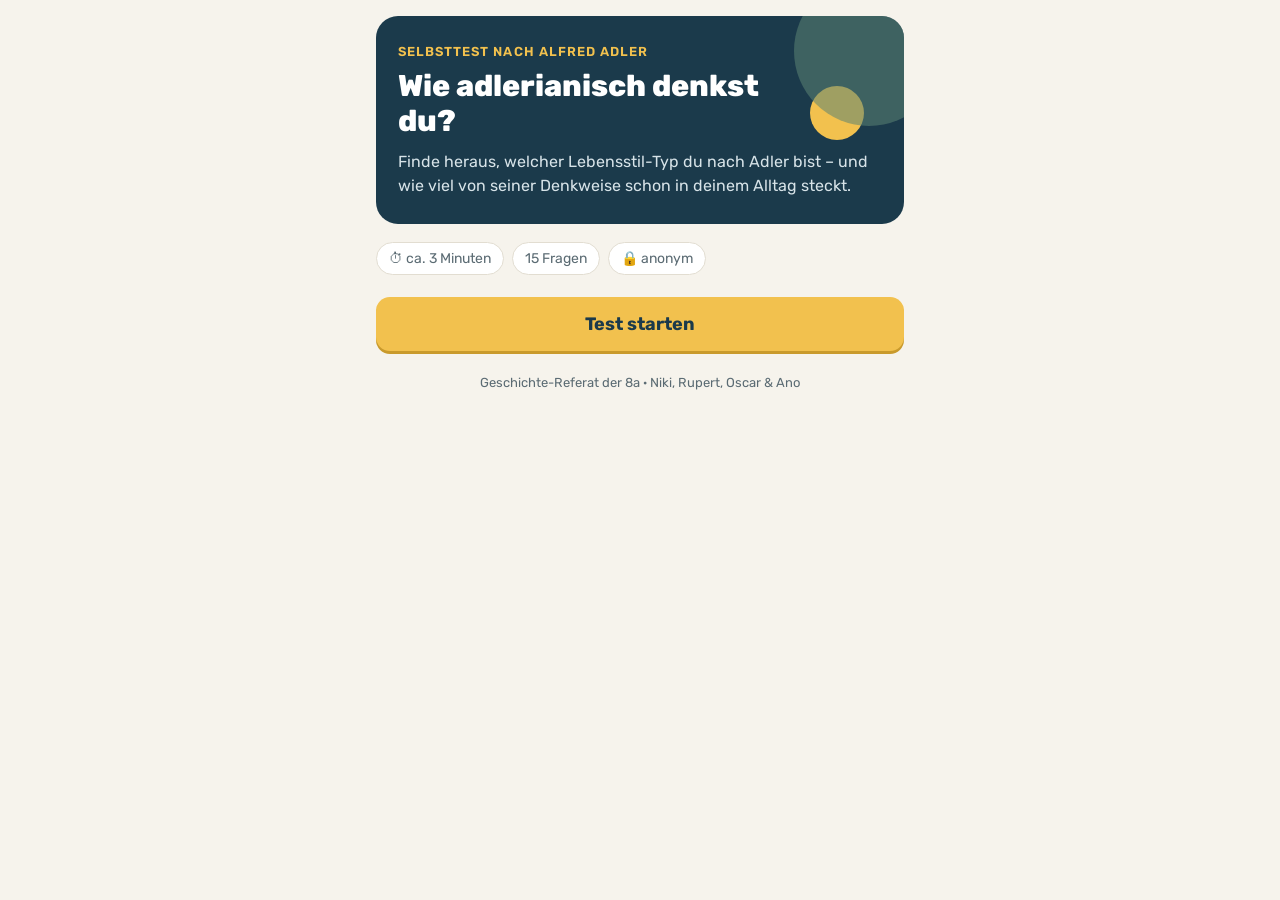
<file: index.html>
<!doctype html>
<html lang="de">
<head>
<meta charset="utf-8">
<meta name="viewport" content="width=device-width, initial-scale=1, viewport-fit=cover">
<meta name="theme-color" content="#1B3A4B">
<title>Wie adlerianisch denkst du?</title>
<meta name="description" content="Selbsttest nach Alfred Adler – Geschichte-Referat der 8a">
<link rel="preconnect" href="https://fonts.googleapis.com">
<link rel="preconnect" href="https://fonts.gstatic.com" crossorigin>
<link href="https://fonts.googleapis.com/css2?family=Rubik:ital,wght@0,400;0,600;0,700;0,800;1,400&display=swap" rel="stylesheet">
<link rel="stylesheet" href="style.css">
</head>
<body>
<main class="wrap" id="app"></main>

<script src="config.js"></script>
<script src="data.js"></script>
<script>
(function () {
  const D = window.ADLER;
  const app = document.getElementById("app");

  // ---- Ablauf ----
  const steps = [];
  steps.push({ kind: "start" });
  steps.push({ kind: "intro", part: "A" });
  D.partA.forEach(q => steps.push({ kind: "likert", q }));
  steps.push({ kind: "birth" });
  steps.push({ kind: "intro", part: "B" });
  D.partB.forEach(q => steps.push({ kind: "choice", q }));
  steps.push({ kind: "result" });
  const questionSteps = steps.filter(s => s.kind === "likert" || s.kind === "birth" || s.kind === "choice");
  const total = questionSteps.length;

  let state;
  function reset() {
    state = { i: 0, a: {}, b: {}, birth: null, order: {}, submitted: false };
    // Antworten in Teil B bei jedem Durchgang neu mischen
    D.partB.forEach(q => { state.order[q.id] = shuffle(q.options.map((_, k) => k)); });
  }
  function shuffle(arr) {
    for (let k = arr.length - 1; k > 0; k--) { const j = Math.floor(Math.random() * (k + 1)); [arr[k], arr[j]] = [arr[j], arr[k]]; }
    return arr;
  }
  const esc = s => String(s).replace(/[&<>"]/g, c => ({ "&": "&amp;", "<": "&lt;", ">": "&gt;", '"': "&quot;" }[c]));

  function go(delta) { state.i = Math.max(0, Math.min(steps.length - 1, state.i + delta)); render(); window.scrollTo(0, 0); }

  function topBar(step) {
    const n = questionSteps.indexOf(step) + 1;
    const done = n > 0 ? n - 1 : (step.part === "B" ? D.partA.length + 1 : 0);
    return `<div class="top">
      <button class="back" id="back" aria-label="Zurück">‹</button>
      <div class="bar"><i style="width:${Math.round(done / total * 100)}%"></i></div>
      <div class="count">${n > 0 ? n + "/" + total : ""}</div>
    </div>`;
  }

  function render() {
    const s = steps[state.i];
    let html = "";
    if (s.kind === "start") {
      html = `<section class="fade">
        <div class="hero">
          <div class="eyebrow">Selbsttest nach Alfred Adler</div>
          <h1>Wie adlerianisch denkst du?</h1>
          <p>Finde heraus, welcher Lebensstil-Typ du nach Adler bist – und wie viel von seiner Denkweise schon in deinem Alltag steckt.</p>
        </div>
        <div class="facts">
          <span class="fact">⏱ ca. 3 Minuten</span>
          <span class="fact">15 Fragen</span>
          <span class="fact">🔒 anonym</span>
        </div>
        <button class="btn" id="next">Test starten</button>
        <p class="footer">Geschichte-Referat der 8a · Niki, Rupert, Oscar &amp; Ano</p>
      </section>`;
    } else if (s.kind === "intro") {
      const A = s.part === "A";
      html = `<section class="fade">${topBar(s)}
        <div class="intro-card">
          <div class="circle ${A ? "sage" : "navy"}">${A ? "🧭" : "🎯"}</div>
          <div class="part">Teil ${s.part}</div>
          <h2>${A ? "Dein Lebensstil" : "Deine Reaktionen"}</h2>
          <p>${A
            ? "Adler unterschied Menschen danach, wie <b>aktiv</b> sie ihr Leben anpacken und wie stark ihr <b>Gemeinschaftsgefühl</b> ist. Bewerte 8 Aussagen – antworte ehrlich, nicht so, wie es gut klingt."
            : "Jetzt kommen 6 Alltagssituationen. Wähle die Reaktion, die am ehesten zu dir passt. Es gibt keine offensichtlich richtige Antwort – also nicht raten, sondern ehrlich sein."}</p>
        </div>
        <button class="btn" id="next">Los geht's</button>
      </section>`;
    } else if (s.kind === "likert") {
      const v = state.a[s.q.id];
      html = `<section class="fade">${topBar(s)}
        <div class="part">Teil A · Dein Lebensstil</div>
        <p class="q">${esc(s.q.text)}</p>
        <div class="opts likert">${D.likertLabels.map((l, k) =>
          `<button class="opt ${v === k + 1 ? "sel" : ""}" data-v="${k + 1}"><span class="dot">${k + 1}</span>${l}</button>`).join("")}
        </div>
      </section>`;
    } else if (s.kind === "birth") {
      html = `<section class="fade">${topBar(s)}
        <div class="part">Bonus · zählt nicht zur Punktzahl</div>
        <p class="q">${esc(D.birth.question)}</p>
        <div class="opts">${D.birth.options.map(o =>
          `<button class="opt ${state.birth === o.id ? "sel" : ""}" data-v="${o.id}"><span class="dot"></span>${esc(o.text)}</button>`).join("")}
        </div>
      </section>`;
    } else if (s.kind === "choice") {
      const v = state.b[s.q.id];
      html = `<section class="fade">${topBar(s)}
        <div class="part">Teil B · Deine Reaktionen</div>
        <p class="q">${esc(s.q.text)}</p>
        <div class="opts">${state.order[s.q.id].map((k, idx) => {
          const o = s.q.options[k];
          return `<button class="opt ${v === o.p ? "sel" : ""}" data-v="${o.p}"><span class="dot">${"ABCD"[idx]}</span>${esc(o.text)}</button>`;
        }).join("")}
        </div>
      </section>`;
    } else if (s.kind === "result") {
      html = resultHtml();
    }
    app.innerHTML = html;
    bind(s);
  }

  function bind(s) {
    const next = document.getElementById("next");
    if (next) next.onclick = () => go(1);
    const back = document.getElementById("back");
    if (back) back.onclick = () => go(-1);
    let locked = false;
    app.querySelectorAll(".opt").forEach(b => b.onclick = () => {
      if (locked) return;
      locked = true;
      const v = b.dataset.v;
      if (s.kind === "likert") state.a[s.q.id] = Number(v);
      else if (s.kind === "choice") state.b[s.q.id] = Number(v);
      else if (s.kind === "birth") state.birth = v;
      app.querySelectorAll(".opt").forEach(x => x.classList.remove("sel"));
      b.classList.add("sel");
      setTimeout(() => go(1), 220);
    });
    const again = document.getElementById("again");
    if (again) again.onclick = () => { reset(); render(); window.scrollTo(0, 0); };
  }

  function compute() {
    const a = D.scoreA(state.a);
    const type = D.classify(a.aktivitaet, a.gemeinschaft);
    const score = D.scoreB(state.b);
    return { ...a, type, score, pct: Math.round(score / 18 * 100), level: D.level(score) };
  }

  function resultHtml() {
    const r = compute();
    const t = D.types[r.type];
    const b = D.birth.options.find(o => o.id === state.birth);
    submit(r);
    return `<section class="fade">
      <div class="res-head">
        <div class="circle">${t.icon}</div>
        <div class="small">Dein Lebensstil-Typ</div>
        <h2>${t.name}</h2>
        <div class="adler">${t.adler}</div>
      </div>

      <div class="block">
        <p>${t.text}</p>
        <div class="meter"><div class="lbl"><span>Aktivität</span><span>${r.aktivitaet} %</span></div>
          <div class="track"><div class="fill" style="width:${r.aktivitaet}%"></div></div></div>
        <div class="meter"><div class="lbl"><span>Gemeinschaftsgefühl</span><span>${r.gemeinschaft} %</span></div>
          <div class="track"><div class="fill" style="width:${r.gemeinschaft}%"></div></div></div>
      </div>

      <div class="block">
        <h3>🎯 So adlerianisch denkst du</h3>
        <div class="big">${r.pct} %</div><div class="note" style="margin-top:4px">${r.score} von 18 Punkten</div>
        <div class="meter"><div class="track"><div class="fill gold" style="width:${r.pct}%"></div></div></div>
        <span class="lvl">${r.level.name}</span>
        <p>${r.level.text}</p>
      </div>

      ${b ? `<div class="block">
        <h3>👨‍👩‍👧 Deine Geschwisterposition</h3>
        <p>${b.result}</p>
        <p class="note">${D.birth.note}</p>
      </div>` : ""}

      <div class="block wozu">
        <h3>❓ Deine Wozu-Frage zum Mitnehmen</h3>
        <p>${t.wozu}</p>
      </div>

      <p class="footer">Adler selbst betonte: Typen sind nur ein Denkwerkzeug – jeder Mensch ist einzigartig und kann seinen Lebensstil jederzeit ändern. Nimm dein Ergebnis als Denkanstoß, nicht als Urteil.</p>
      <div class="actions"><button class="btn ghost" id="again">Test nochmal machen</button></div>
      <p class="footer">Anonym: Gespeichert wird nur das Ergebnis, kein Name.<br>Geschichte-Referat der 8a</p>
    </section>`;
  }

  // ---- Ergebnis anonym speichern (Test funktioniert auch ohne) ----
  function submit(r) {
    if (state.submitted) return;
    state.submitted = true;
    const c = window.ADLER_CONFIG || {};
    if (!c.supabaseUrl || !c.supabaseKey) return;
    const ctrl = new AbortController();
    setTimeout(() => ctrl.abort(), 6000);
    fetch(c.supabaseUrl + "/rest/v1/results", {
      method: "POST",
      headers: { "apikey": c.supabaseKey, "Content-Type": "application/json", "Prefer": "return=minimal" },
      body: JSON.stringify({
        type: r.type, aktivitaet: r.aktivitaet, gemeinschaft: r.gemeinschaft,
        adler_score: r.score, birth: state.birth || null
      }),
      signal: ctrl.signal
    }).catch(() => {});
  }

  reset();
  render();
})();
</script>
</body>
</html>
</file>
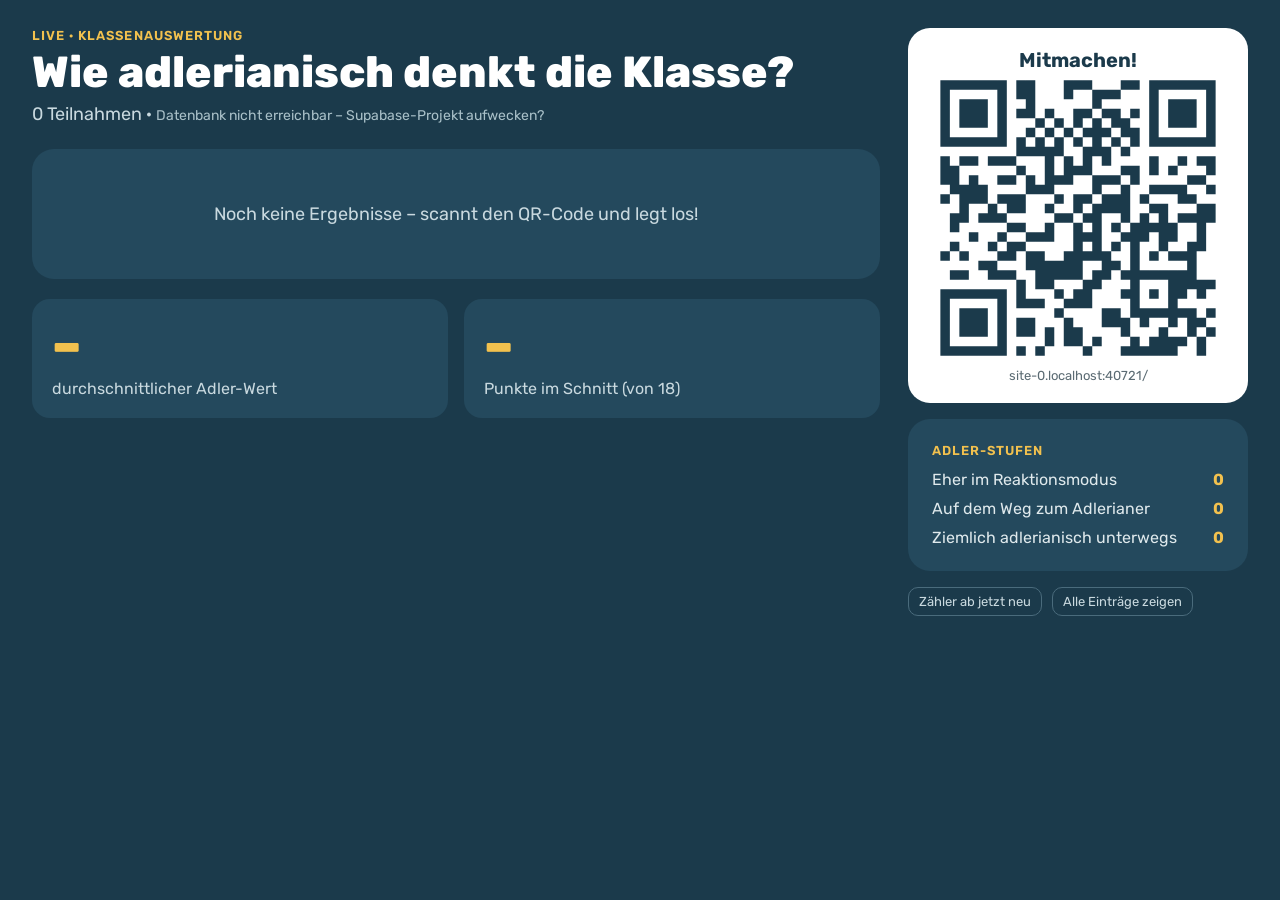
<file: klasse.html>
<!doctype html>
<html lang="de">
<head>
<meta charset="utf-8">
<meta name="viewport" content="width=device-width, initial-scale=1">
<title>Klassenauswertung · Adler-Test</title>
<link rel="preconnect" href="https://fonts.googleapis.com">
<link rel="preconnect" href="https://fonts.gstatic.com" crossorigin>
<link href="https://fonts.googleapis.com/css2?family=Rubik:wght@400;600;700;800&display=swap" rel="stylesheet">
<link rel="stylesheet" href="style.css">
<style>
  body { background: var(--navy); color: #fff; }
  .board { max-width: 1400px; margin: 0 auto; padding: 28px 32px; display: grid; grid-template-columns: 1fr 340px; gap: 28px; min-height: 100vh; }
  @media (max-width: 900px) { .board { grid-template-columns: 1fr; padding: 16px; } }
  h1 { max-width: none; font-size: clamp(28px, 3.4vw, 46px); margin: 4px 0 6px; }
  .sub { color: #c9d9df; font-size: 18px; margin: 0 0 24px; }
  .panel { background: var(--navy-2); border-radius: 22px; padding: 24px; }
  .row { display: grid; grid-template-columns: 60px 1fr 64px; align-items: center; gap: 14px; margin: 16px 0; }
  .row .ic { width: 56px; height: 56px; border-radius: 50%; background: var(--gold); display: grid; place-items: center; font-size: 28px; }
  .row .nm { font-size: 20px; font-weight: 700; margin-bottom: 6px; }
  .row .nm small { font-weight: 400; color: #a9c0c8; font-size: 14px; margin-left: 6px; }
  .row .tr { height: 22px; background: rgba(255,255,255,.1); border-radius: 99px; overflow: hidden; }
  .row .fl { height: 100%; background: var(--sage); border-radius: 99px; transition: width .6s ease; }
  .row.top .fl { background: var(--gold); }
  .row .n { font-size: 30px; font-weight: 800; text-align: right; }
  .stats { display: grid; grid-template-columns: repeat(2, 1fr); gap: 16px; margin-top: 20px; }
  .stat { background: var(--navy-2); border-radius: 18px; padding: 20px; }
  .stat .v { font-size: 52px; font-weight: 800; color: var(--gold); line-height: 1; }
  .stat .l { color: #c9d9df; margin-top: 8px; font-size: 16px; }
  .side { display: flex; flex-direction: column; gap: 16px; }
  .qr { background: #fff; border-radius: 22px; padding: 20px; text-align: center; color: var(--navy); }
  .qr #qrcode { display: grid; place-items: center; margin: 6px 0 10px; }
  .qr #qrcode svg { width: 100%; max-width: 280px; height: auto; }
  .qr #qrcode svg path, .qr #qrcode svg rect[fill="black"] { fill: #1B3A4B; }
  .qr b { font-size: 20px; }
  .qr .url { font-size: 13px; color: var(--muted); word-break: break-all; margin-top: 6px; }
  .lv { display: grid; gap: 10px; }
  .lv div { display: flex; justify-content: space-between; font-size: 16px; color: #dfe9ec; }
  .lv b { color: var(--gold); }
  .ctrl { display: flex; gap: 10px; flex-wrap: wrap; font-size: 13px; color: #a9c0c8; align-items: center; }
  .ctrl button { background: transparent; border: 1px solid #4a6b7c; color: #c9d9df; border-radius: 10px; padding: 6px 10px; font-size: 13px; }
  .status { font-size: 14px; color: #a9c0c8; }
  .empty { color: #c9d9df; font-size: 18px; padding: 30px 0; text-align: center; }
</style>
</head>
<body>
<div class="board">
  <div>
    <div class="eyebrow">Live · Klassenauswertung</div>
    <h1>Wie adlerianisch denkt die Klasse?</h1>
    <p class="sub"><span id="total">0</span> Teilnahmen · <span class="status" id="status">verbinde …</span></p>

    <div class="panel" id="types"></div>

    <div class="stats">
      <div class="stat"><div class="v" id="avg">–</div><div class="l">durchschnittlicher Adler-Wert</div></div>
      <div class="stat"><div class="v" id="avgPts">–</div><div class="l">Punkte im Schnitt (von 18)</div></div>
    </div>
  </div>

  <div class="side">
    <div class="qr">
      <b>Mitmachen!</b>
      <div id="qrcode"></div>
      <div class="url" id="url"></div>
    </div>
    <div class="panel">
      <div class="eyebrow" style="margin-bottom:12px">Adler-Stufen</div>
      <div class="lv" id="levels"></div>
    </div>
    <div class="ctrl">
      <button id="reset">Zähler ab jetzt neu</button>
      <button id="all">Alle Einträge zeigen</button>
    </div>
  </div>
</div>

<script src="qrcode.js"></script>
<script src="config.js"></script>
<script src="data.js"></script>
<script>
(function () {
  const D = window.ADLER, C = window.ADLER_CONFIG || {};
  const testUrl = new URL("./", location.href).href;
  document.getElementById("url").textContent = testUrl.replace(/^https?:\/\//, "");
  try { const q = qrcode(0, "M"); q.addData(testUrl); q.make(); document.getElementById("qrcode").innerHTML = q.createSvgTag({ cellSize: 8, margin: 2, scalable: true }); } catch (e) {}

  // Standard: nur Einträge der letzten 3 Stunden (damit alte Tests nicht mitzählen)
  function getSince() {
    try { const v = localStorage.getItem("adler_since"); if (v) return v; } catch (e) {}
    return new Date(Date.now() - 3 * 3600 * 1000).toISOString();
  }
  let since = getSince();
  document.getElementById("reset").onclick = () => {
    since = new Date().toISOString();
    try { localStorage.setItem("adler_since", since); } catch (e) {}
    load();
  };
  document.getElementById("all").onclick = () => {
    since = "1970-01-01T00:00:00Z";
    try { localStorage.removeItem("adler_since"); } catch (e) {}
    load();
  };

  function draw(rows) {
    const counts = { mitgestalter: 0, macher: 0, mitlaeufer: 0, ausweicher: 0 };
    let pts = 0;
    const lv = [0, 0, 0];
    rows.forEach(r => {
      const t = D.mainType(r.type);
      if (t in counts) counts[t]++;
      pts += r.adler_score;
      lv[D.levels.indexOf(D.level(r.adler_score))]++;
    });
    const n = rows.length;
    document.getElementById("total").textContent = n;
    const max = Math.max(1, ...Object.values(counts));
    const topN = Math.max(...Object.values(counts));
    const el = document.getElementById("types");
    if (!n) {
      el.innerHTML = `<div class="empty">Noch keine Ergebnisse – scannt den QR-Code und legt los!</div>`;
    } else {
      el.innerHTML = D.mainTypes.map(k => {
        const t = D.types[k];
        return `<div class="row ${counts[k] === topN && topN > 0 ? "top" : ""}">
          <div class="ic">${t.icon}</div>
          <div><div class="nm">${t.name}<small>${t.adler.replace("Adlers ", "")}</small></div>
            <div class="tr"><div class="fl" style="width:${counts[k] / max * 100}%"></div></div></div>
          <div class="n">${counts[k]}</div></div>`;
      }).join("");
    }
    document.getElementById("avg").textContent = n ? Math.round(pts / n / 18 * 100) + " %" : "–";
    document.getElementById("avgPts").textContent = n ? (pts / n).toFixed(1).replace(".", ",") : "–";
    document.getElementById("levels").innerHTML = D.levels.map((l, i) => `<div><span>${l.name}</span><b>${lv[i]}</b></div>`).join("");
  }

  async function load() {
    const st = document.getElementById("status");
    if (!C.supabaseUrl || !C.supabaseKey) { st.textContent = "keine Datenbank eingestellt"; draw([]); return; }
    try {
      const res = await fetch(`${C.supabaseUrl}/rest/v1/results?select=type,adler_score&created_at=gte.${encodeURIComponent(since)}&limit=1000`, {
        headers: { apikey: C.supabaseKey }
      });
      if (!res.ok) throw new Error(res.status);
      const rows = await res.json();
      draw(rows);
      st.textContent = "aktualisiert " + new Date().toLocaleTimeString("de-AT", { hour: "2-digit", minute: "2-digit", second: "2-digit" });
    } catch (e) {
      st.textContent = "Datenbank nicht erreichbar – Supabase-Projekt aufwecken?";
    }
  }
  draw([]);
  load();
  setInterval(load, 4000);
})();
</script>
</body>
</html>
</file>
<file: style.css>
:root {
  --navy: #1B3A4B;
  --navy-2: #24495d;
  --sage: #5C8374;
  --sage-light: #e6efeb;
  --gold: #F2C14E;
  --gold-soft: #fbeec7;
  --ink: #1B3A4B;
  --muted: #5b6b73;
  --bg: #f6f3ec;
  --card: #ffffff;
  --line: #e2ddd1;
}
* { box-sizing: border-box; }
html, body { margin: 0; }
body {
  font-family: "Rubik", system-ui, -apple-system, "Segoe UI", sans-serif;
  background: var(--bg);
  color: var(--ink);
  -webkit-font-smoothing: antialiased;
  min-height: 100vh;
}
.wrap { max-width: 560px; margin: 0 auto; padding: 16px 16px 40px; }
button { font: inherit; cursor: pointer; }

/* Kopfbereich */
.hero {
  background: var(--navy);
  color: #fff;
  border-radius: 22px;
  padding: 28px 22px 26px;
  position: relative;
  overflow: hidden;
}
.hero::after {
  content: ""; position: absolute; right: -40px; top: -40px;
  width: 150px; height: 150px; border-radius: 50%;
  background: var(--sage); opacity: .55;
}
.hero::before {
  content: ""; position: absolute; right: 40px; top: 70px;
  width: 54px; height: 54px; border-radius: 50%;
  background: var(--gold);
}
.eyebrow { font-size: 13px; letter-spacing: .08em; text-transform: uppercase; color: var(--gold); font-weight: 600; position: relative; z-index: 1; }
h1 { font-size: 30px; line-height: 1.15; margin: 10px 0 12px; font-weight: 800; position: relative; z-index: 1; max-width: 80%; }
.hero p { margin: 0; color: #d7e3e8; line-height: 1.5; position: relative; z-index: 1; }

.facts { display: flex; gap: 8px; flex-wrap: wrap; margin: 18px 0 22px; }
.fact { background: var(--card); border: 1px solid var(--line); border-radius: 999px; padding: 7px 12px; font-size: 14px; color: var(--muted); }

.btn {
  display: block; width: 100%; border: 0; border-radius: 14px;
  background: var(--gold); color: var(--navy); font-weight: 700; font-size: 18px;
  padding: 16px; box-shadow: 0 3px 0 #c99a2c;
  transition: transform .08s;
}
.btn:active { transform: translateY(2px); box-shadow: 0 1px 0 #c99a2c; }
.btn.ghost { background: transparent; color: var(--navy); box-shadow: none; border: 2px solid var(--navy); }

/* Fortschritt */
.top { display: flex; align-items: center; gap: 12px; margin-bottom: 14px; }
.back { background: none; border: 0; color: var(--navy); font-size: 24px; padding: 4px 8px; line-height: 1; border-radius: 8px; }
.back:disabled { opacity: .25; }
.bar { flex: 1; height: 8px; background: var(--line); border-radius: 99px; overflow: hidden; }
.bar > i { display: block; height: 100%; background: var(--sage); border-radius: 99px; transition: width .25s; }
.count { font-size: 13px; color: var(--muted); min-width: 42px; text-align: right; }

.part { font-size: 13px; text-transform: uppercase; letter-spacing: .08em; font-weight: 700; color: var(--sage); margin: 6px 0 8px; }
.q { font-size: 22px; line-height: 1.3; font-weight: 700; margin: 0 0 20px; }

.opts { display: grid; gap: 10px; }
.opt {
  text-align: left; background: var(--card); color: var(--ink);
  border: 2px solid var(--line); border-radius: 14px; padding: 14px 16px;
  font-size: 16px; line-height: 1.4; display: flex; gap: 12px; align-items: center;
  transition: border-color .12s, background .12s;
}
.opt:hover { border-color: var(--sage); }
.opt.sel { border-color: var(--navy); background: var(--sage-light); }
.dot { flex: 0 0 26px; height: 26px; border-radius: 50%; border: 2px solid var(--line); display: grid; place-items: center; font-size: 12px; font-weight: 700; color: var(--muted); }
.opt.sel .dot { background: var(--navy); border-color: var(--navy); color: #fff; }

.likert .opt { padding: 12px 16px; }

/* Zwischenseiten */
.intro-card { background: var(--card); border-radius: 20px; padding: 26px 22px; border: 1px solid var(--line); margin-bottom: 18px; }
.circle { width: 64px; height: 64px; border-radius: 50%; display: grid; place-items: center; font-size: 30px; margin-bottom: 14px; }
.circle.navy { background: var(--navy); }
.circle.sage { background: var(--sage); }
.circle.gold { background: var(--gold); }
.intro-card h2 { margin: 0 0 8px; font-size: 24px; }
.intro-card p { margin: 0; color: var(--muted); line-height: 1.55; }

/* Ergebnis */
.res-head { background: var(--navy); color: #fff; border-radius: 22px; padding: 26px 22px; text-align: center; }
.res-head .circle { margin: 0 auto 12px; width: 84px; height: 84px; font-size: 40px; background: var(--gold); }
.res-head .small { color: var(--gold); font-size: 13px; letter-spacing: .08em; text-transform: uppercase; font-weight: 600; }
.res-head h2 { font-size: 30px; margin: 6px 0 4px; }
.res-head .adler { color: #c9d9df; font-size: 15px; font-style: italic; }
.block { background: var(--card); border: 1px solid var(--line); border-radius: 18px; padding: 20px; margin-top: 14px; }
.block h3 { margin: 0 0 10px; font-size: 17px; display: flex; align-items: center; gap: 8px; }
.block p { margin: 0; line-height: 1.55; }
.meter { margin: 10px 0 4px; }
.meter .lbl { display: flex; justify-content: space-between; font-size: 14px; color: var(--muted); margin-bottom: 5px; }
.meter .track { height: 12px; background: var(--line); border-radius: 99px; overflow: hidden; }
.meter .fill { height: 100%; border-radius: 99px; background: var(--sage); }
.meter .fill.gold { background: var(--gold); }
.big { font-size: 46px; font-weight: 800; line-height: 1; color: var(--navy); }
.big small { font-size: 18px; font-weight: 600; color: var(--muted); }
.lvl { display: inline-block; background: var(--gold-soft); color: var(--navy); border-radius: 999px; padding: 5px 12px; font-weight: 700; font-size: 14px; margin: 10px 0; }
.wozu { background: var(--sage); color: #fff; border: 0; }
.wozu p { font-size: 19px; font-weight: 600; line-height: 1.4; }
.note { font-size: 13px; color: var(--muted); margin-top: 10px !important; }
.footer { text-align: center; font-size: 13px; color: var(--muted); margin-top: 22px; line-height: 1.5; }
.actions { margin-top: 18px; display: grid; gap: 10px; }
.hidden { display: none !important; }
.fade { animation: fade .25s ease; }
@keyframes fade { from { opacity: 0; transform: translateY(6px); } to { opacity: 1; transform: none; } }
</file>
